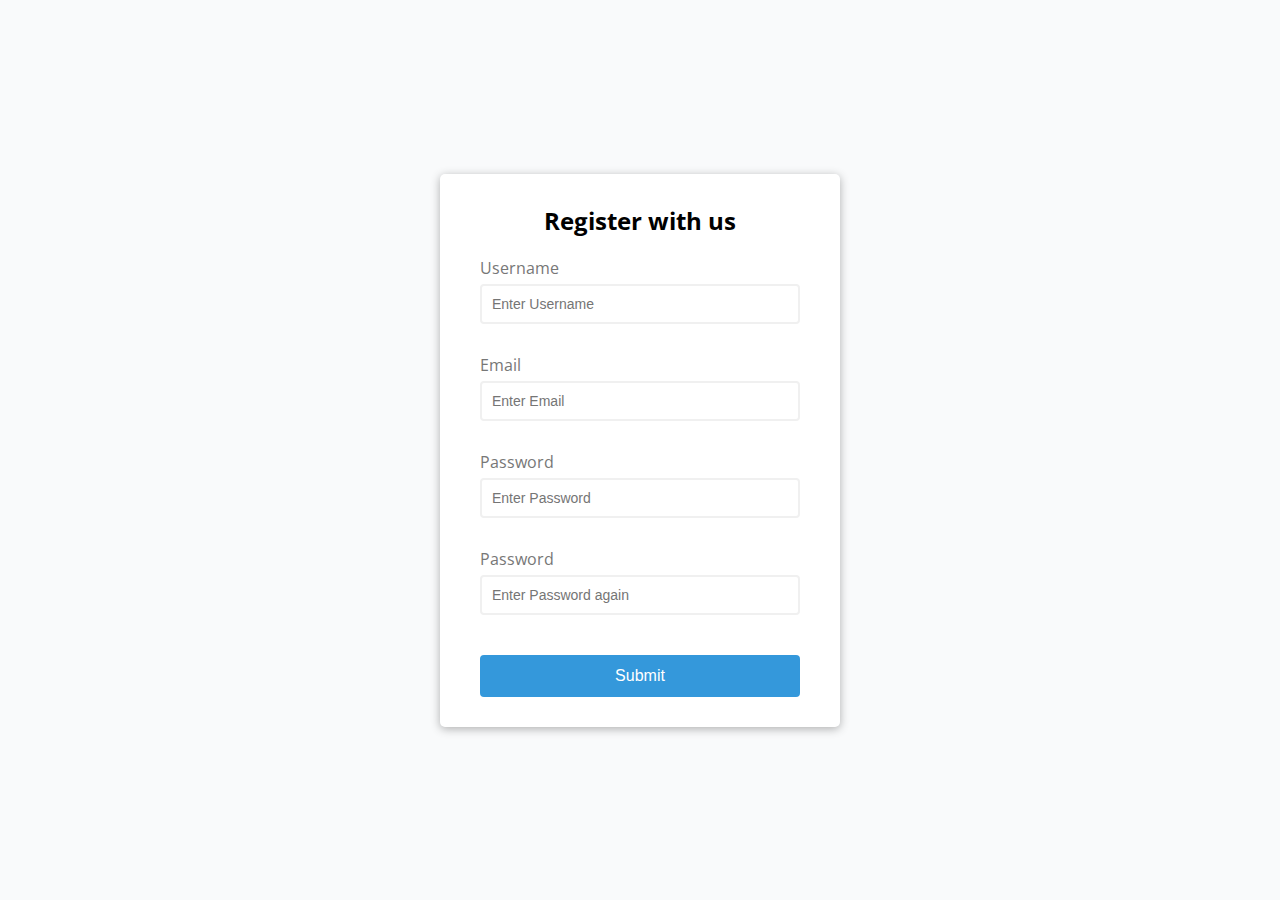
<file: 1.form_validator/index.html>
<!DOCTYPE html>
<html lang="en">
<head>
  <meta charset="UTF-8">
  <meta http-equiv="X-UA-Compatible" content="IE=edge">
  <meta name="viewport" content="width=device-width, initial-scale=1.0">
  <link rel="stylesheet" href="style.css">
  <title>Form Validator</title>
</head>
<body>
  <div class="container">
    <form action="" id="form" class='form'>
      <h2>Register with us</h2>
      <div class="form-control">
        <label for="username">Username</label>
        <input type="text" id='username' placeholder='Enter Username'>
        <small>Error message</small>
      </div>
      <div class="form-control">
        <label for="email">Email</label>
        <input type="text" id='email' placeholder='Enter Email'>
        <small>Error message</small>
      </div>
      <div class="form-control">
        <label for="password">Password</label>
        <input type="password" id='password' placeholder='Enter Password'>
        <small>Error message</small>
      </div>
      <div class="form-control">
        <label for="password2">Password</label>
        <input type="password" id='password2' placeholder='Enter Password again'>
        <small>Error message</small>
      </div>
      <button>Submit</button>
    </form>
  </div>


  <script src='script.js'></script>
</body>
</html>
</file>
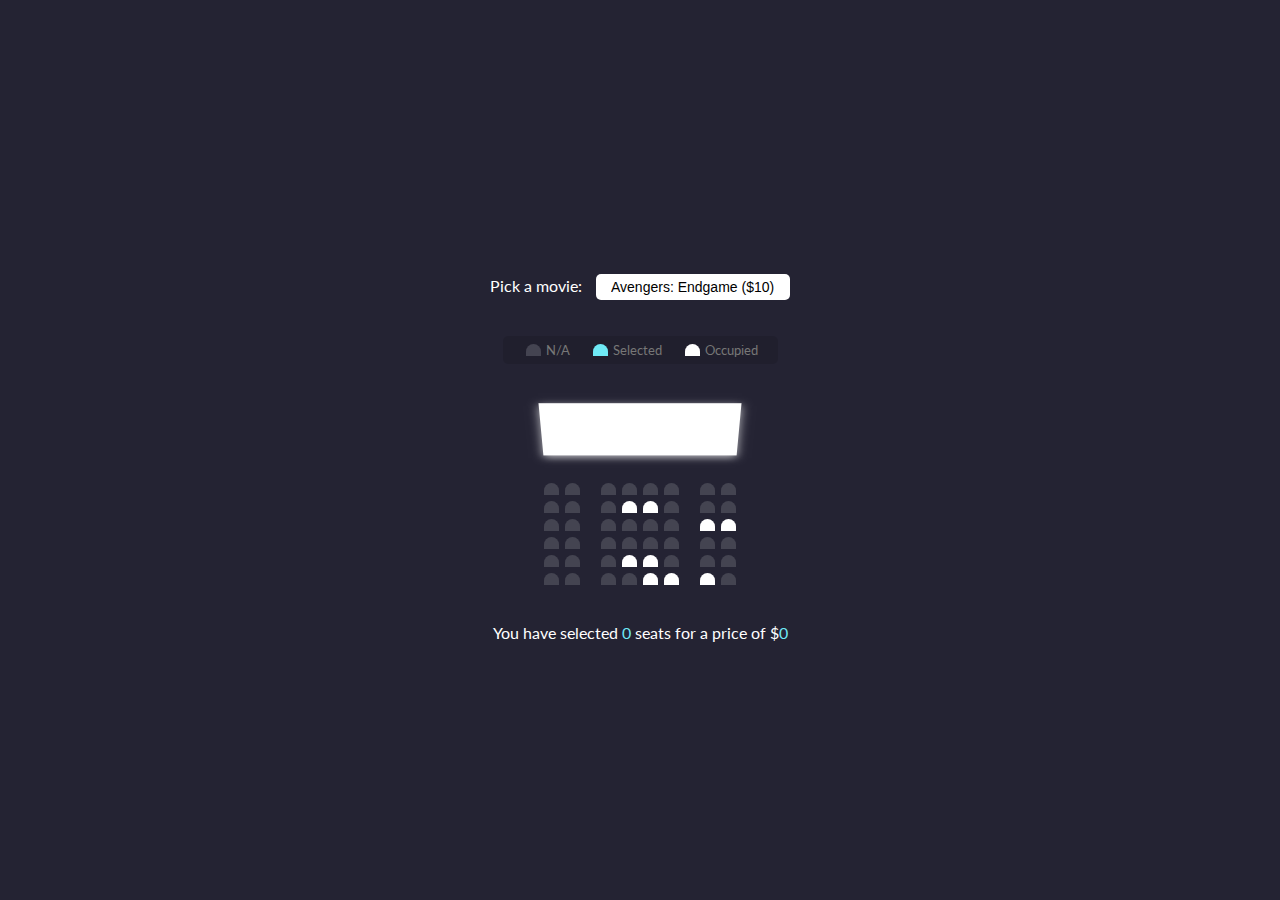
<file: 2.movie-seat-booking/index.html>
<!DOCTYPE html>
<html lang="en">
  <head>
    <meta charset="UTF-8" />
    <meta name="viewport" content="width=device-width, initial-scale=1.0" />
    <meta http-equiv="X-UA-Compatible" content="ie=edge" />
    <link rel="stylesheet" href="style.css" />
    <title>Movie Seat Booking</title>
  </head>
  <body>
    <div class="movie-container">
      <label>Pick a movie:</label>
      <select id="movie">
        <option value="10">Avengers: Endgame ($10)</option>
        <option value="12">Joker ($12)</option>
        <option value="8">Toy Story 4 ($8)</option>
        <option value="9">The Lion King ($9)</option>
      </select>
    </div>

    <ul class="showcase">
      <li>
        <div class="seat"></div>
        <small>N/A</small>
      </li>
      <li>
        <div class="seat selected"></div>
        <small>Selected</small>
      </li>
      <li>
        <div class="seat occupied"></div>
        <small>Occupied</small>
      </li>
    </ul>

    <div class="container">
      <div class="screen"></div>

      <div class="row">
        <div class="seat"></div>
        <div class="seat"></div>
        <div class="seat"></div>
        <div class="seat"></div>
        <div class="seat"></div>
        <div class="seat"></div>
        <div class="seat"></div>
        <div class="seat"></div>
      </div>
      <div class="row">
        <div class="seat"></div>
        <div class="seat"></div>
        <div class="seat"></div>
        <div class="seat occupied"></div>
        <div class="seat occupied"></div>
        <div class="seat"></div>
        <div class="seat"></div>
        <div class="seat"></div>
      </div>
      <div class="row">
        <div class="seat"></div>
        <div class="seat"></div>
        <div class="seat"></div>
        <div class="seat"></div>
        <div class="seat"></div>
        <div class="seat"></div>
        <div class="seat occupied"></div>
        <div class="seat occupied"></div>
      </div>
      <div class="row">
        <div class="seat"></div>
        <div class="seat"></div>
        <div class="seat"></div>
        <div class="seat"></div>
        <div class="seat"></div>
        <div class="seat"></div>
        <div class="seat"></div>
        <div class="seat"></div>
      </div>
      <div class="row">
        <div class="seat"></div>
        <div class="seat"></div>
        <div class="seat"></div>
        <div class="seat occupied"></div>
        <div class="seat occupied"></div>
        <div class="seat"></div>
        <div class="seat"></div>
        <div class="seat"></div>
      </div>
      <div class="row">
        <div class="seat"></div>
        <div class="seat"></div>
        <div class="seat"></div>
        <div class="seat"></div>
        <div class="seat occupied"></div>
        <div class="seat occupied"></div>
        <div class="seat occupied"></div>
        <div class="seat"></div>
      </div>
    </div>

    <p class="text">
      You have selected <span id="count">0</span> seats for a price of 
      $<span id="total">0</span>
    </p>

    <script src="script.js"></script>
  </body>
</html>
</file>
<file: 1.form_validator/style.css>
@import url('https://fonts.googleapis.com/css2?family=Open+Sans:ital,wght@0,300..800;1,300..800&display=swap');

:root{
  --success-color:#2ecc71;
  --error-color:#e74c3c;
}

*{
  box-sizing: border-box;
}

body{
  background-color: #f9fafb;
  font-family: 'Open Sans', sans-serif;
  display:flex;
  align-items:center;
  justify-content: center;
  min-height: 100vh;
  margin: 0;
}

.container{
  border-radius: 5px;
  background-color: #fff;
  box-shadow: 0 2px 10px rgba(0, 0, 0, 0.3);
  width: 400px;;
}

h2{
  text-align: center;
  margin: 0 0 20px
}

.form{
  padding: 30px 40px;
}

.form-control{
  margin-bottom: 10px;
  padding-bottom: 20px;
  position:relative;
}

.form-control label{
  color: #777;
  display: block;
  margin-bottom : 5px;
}

.form-control input{
  border: 2px solid #f0f0f0;
  border-radius: 4px;
  display: block;
  width: 100%;
  padding: 10px;
  font-size: 14px;
}

.form-control input:focus{
  outline: 0;
  border-color: #777;
}

.form-control.success input{
  border-color: var(--success-color);
}
.form-control.error input{
  border-color: var(--error-color);
}

.form-control small{
  color: var(--error-color);
  position: absolute;
  bottom: 0;
  left: 0;
  visibility: hidden;
}

.form-control.error small{
  visibility: visible;
}

.form button{
  cursor: pointer;
  background-color: #3498db;
  border: 2px solid #3498db;
  border-radius: 4px;
  color: white;
  display: block;
  font-size: 16px;
  padding: 10px;
  margin-top: 20px;
  width: 100%;
}
</file>
<file: 2.movie-seat-booking/style.css>
@import url('https://fonts.googleapis.com/css2?family=Lato:ital,wght@0,100;0,300;0,400;0,700;0,900;1,100;1,300;1,400;1,700;1,900&family=Open+Sans:ital,wght@0,300..800;1,300..800&display=swap');

*{
  box-sizing: border-box;
}

body{
  background-color: #242333;
  color: #fff;
  display: flex;
  flex-direction: column;
  height: 100vh;
  margin: 0;
  font-family: 'Lato',sans-serif;
  justify-content: center;
  align-items: center;
}

.movie-container{
  margin: 20px 0;
}

.movie-container select{
  background-color: #fff;
  border: 0;
  border-radius: 5px;
  font-size: 14px;
  margin-left: 10px;
  padding: 5px 15px;
  appearance: none;

}

.container {
  perspective: 1000px;
  margin-bottom: 30px;
}

.seat{
  background-color: #444451;
  height: 12px;
  width: 15px;
  margin: 3px;
  border-top-left-radius: 10px;
  border-top-right-radius: 10px;
}

.seat.selected{
  background-color: #6feaf6;
}

.seat.occupied{
  background-color: #fff;
}

.seat:nth-of-type(2){
  margin-right: 18px;
}

.seat:nth-last-of-type(2){
  margin-left: 18px;
}

.seat:not(.occupied):hover {
  cursor: pointer;
  transform: scale(1.3);

}
.showcase .seat:not(.occupied):hover {
  cursor: default;
  transform: scale(1);
}

.showcase {
  background-color: rgba(0, 0, 0, 0.1);
  padding: 5px 10px;
  border-radius: 5px;
  color: #777;
  list-style-type: none;
  display: flex;
  justify-content: space-between;
}

.showcase li {
  display: flex;
  align-items: center;
  justify-content: center;
  margin: 0 10px;
}

.showcase li small {
  margin-left: 2px;
}

.row{
  display: flex;
}

.screen {
  background-color: #fff;
  height: 70px;
  width: 100%;
  margin: 15px 0;
  transform: rotateX(-45deg);
  box-shadow: 0 3px 10px rgba(255, 255, 255, 0.7);
}

p.text {
  margin: 5px 0;
}

p.text span {
  color: #6feaf6;
}
</file>
